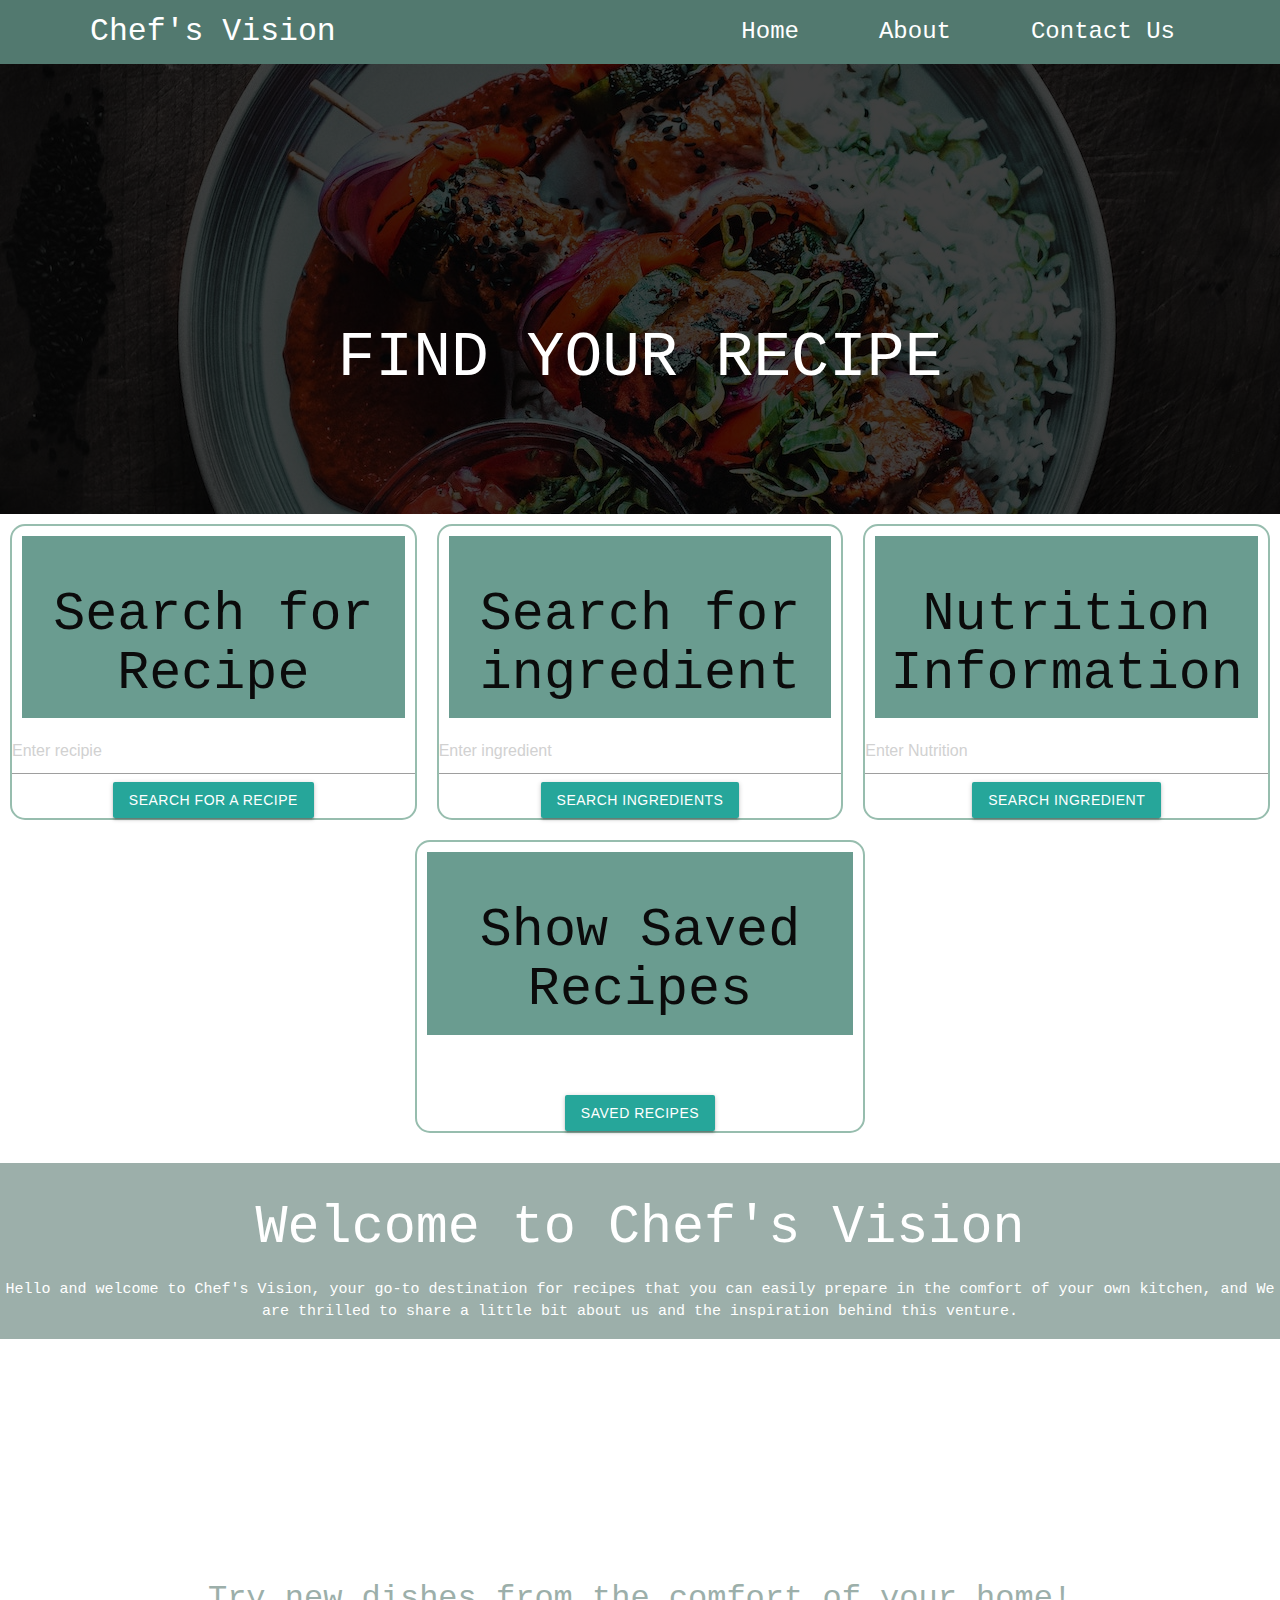
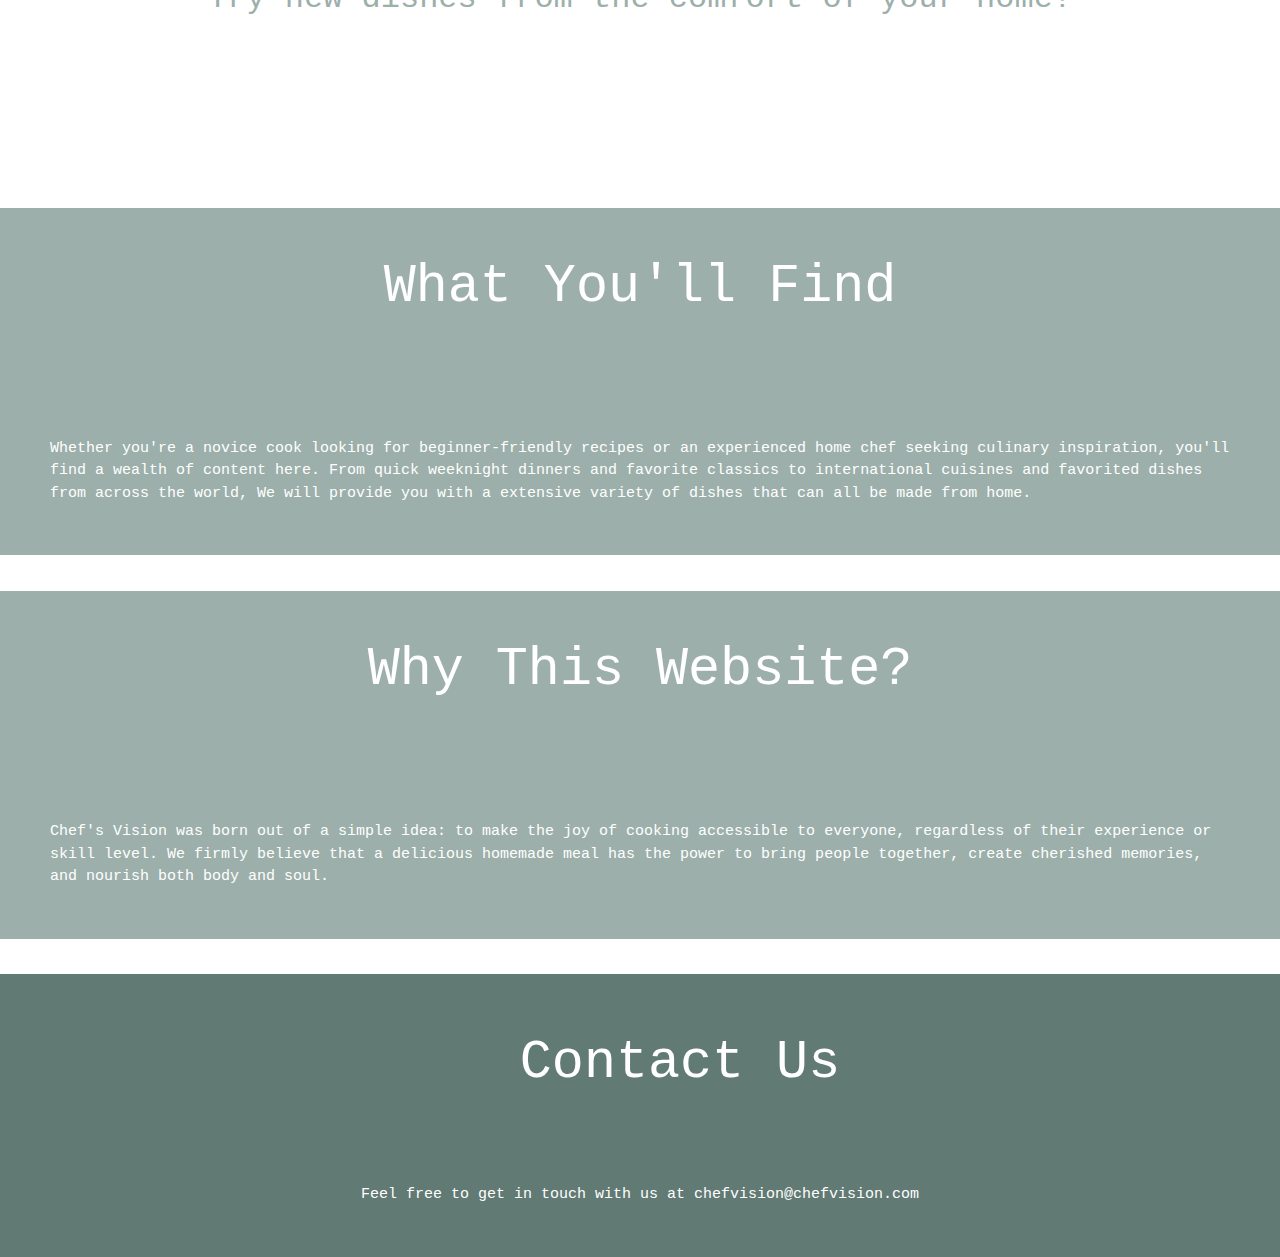
<file: index.html>
<!DOCTYPE html>
<html lang="en">
  <head>
    <meta charset="UTF-8" />
    <meta name="viewport" content="width=device-width, initial-scale=1.0" />
    <title>Recipe Generator</title>
    <link
      rel="stylesheet"
      href="https://cdnjs.cloudflare.com/ajax/libs/materialize/1.0.0/css/materialize.min.css"
    />
    <script src="https://cdnjs.cloudflare.com/ajax/libs/materialize/1.0.0/js/materialize.min.js"></script>
    <link
      href="https://fonts.googleapis.com/icon?family=Material+Icons"
      rel="stylesheet"
    />
    <meta name="viewport" content="width=device-width, initial-scale=1.0" />
    <script
      src="https://code.jquery.com/jquery-3.7.1.js"
      integrity="sha256-eKhayi8LEQwp4NKxN+CfCh+3qOVUtJn3QNZ0TciWLP4="
      crossorigin="anonymous"
    ></script>
    <link rel="stylesheet" href="./assets/styles/style.css" />
  </head>

  <body>
    <!-- Section for Nav-bar-->
    <nav>
      <div class="nav-wrapper">
        <a href="#" class="brand-logo">Chef's Vision</a>
        <ul id="nav-mobile" class="right hide-on-med-and-down">
          <li><a href="./index.html"> Home</a></li>
          <li><a href="#about-us"> About </a></li>
          <li><a href="#contact-us"> Contact Us</a></li>
        </ul>
      </div>
    </nav>

    <!-- Section for background-img and content-->
    <div class="banner"></div>
    <div class="sub-title">
      <h1>FIND YOUR RECIPE</h1>
    </div>

    <div class="mealCardContainer">
      <!-- Section for displaying meal search cards -->
      <div class="mealCardDisplay">
        <!-- Section for the meal search title -->

        <h2 class="title">Search for Recipe</h2>
        <form onsubmit="searchMeal(event)">
          <input
            type="text"
            class="search content"
            placeholder="Enter recipie"
            id="mealSearch"
          />
          <button class="search-btn btn" id="search-btn1" type="submit">
            Search for a Recipe
          </button>
        </form>
      </div>

      <!-- Section for the search input and button -->
      <div class="mealCardDisplay">
        <h2 class="title">Search for ingredient</h2>
        <form onsubmit="searchIngredients(event)">
          <input
            type="text"
            class="search content"
            placeholder="Enter ingredient"
            id="ingredientSearch"
          />
          <button class="search-btn btn" id="search-btn2" type="submit">
            Search Ingredients
          </button>
        </form>
      </div>

      <!-- Section for the search input and button -->
      <div class="nutrientDisplay">
        <h2 class="title">Nutrition Information</h2>
        <input
          type="text"
          class="nutrientSearch"
          class="search content"
          placeholder="Enter Nutrition"
          id="search-input"
        />
        <button class="search-btn btn" id="nutrientSearchBtn">
          Search Ingredient
        </button>
      </div>

      <!-- Section for the search input and button -->
      <div class="saveRecipesDisplay">
        <h2 class="title">Show Saved Recipes</h2>
        <button class="search-btn btn" id="search-btn3" onclick="showSaved()">
          Saved Recipes
        </button>
      </div>

      <!--This section is for the main page-->
    </div>
    <!-- Section for displaying ingredients -->
    <div id="ingredient-display"></div>
    <!-- Display ingredient information here -->
    <!-- Section for displaying recipes -->
    <div id="recipe-display"></div>
    <!-- Display recipe information here -->
    <div id="nutritionFax"></div>
    <!-- Modal for displaying messages -->
    <div id="modal" class="modal">
      <div class="modal-content">
        <span class="close">&times;</span>
        <!-- Close button for the modal -->
        <p id="modal-message"></p>
        <!-- Message content goes here -->
      </div>
    </div>

    <!-- About Us paragraph -->
    <div>
      <div class="welcome-message">
        <h2>Welcome to Chef's Vision</h2>
        <p>
          Hello and welcome to Chef's Vision, your go-to destination for recipes
          that you can easily prepare in the comfort of your own kitchen, and We
          are thrilled to share a little bit about us and the inspiration behind
          this venture.
        </p>
      </div>
      <!-- Section for images-2 for the Website-->
      <div class="image-decoration">
        <h1>Try new dishes from the comfort of your home!</h1>
      </div>
      <div id="about-us" class="what-you-find">
        <h2>What You'll Find</h2>
        <p>
          Whether you're a novice cook looking for beginner-friendly recipes or
          an experienced home chef seeking culinary inspiration, you'll find a
          wealth of content here. From quick weeknight dinners and favorite
          classics to international cuisines and favorited dishes from across
          the world, We will provide you with a extensive variety of dishes that
          can all be made from home.
        </p>
      </div>
      <div id="about-us" class="why-this-website">
        <h2>Why This Website?</h2>
        <p>
          Chef's Vision was born out of a simple idea: to make the joy of
          cooking accessible to everyone, regardless of their experience or
          skill level. We firmly believe that a delicious homemade meal has the
          power to bring people together, create cherished memories, and nourish
          both body and soul.
        </p>
      </div>
      <section id="contact-us">
        <h2>Contact Us</h2>

        <p>Feel free to get in touch with us at chefvision@chefvision.com</p>
        <!-- Add your contact information or contact form here -->
      </section>
    </div>
    <script src="./assets/js/config.js"></script>
    <script src="./assets/js/scriptMealDB.js"></script>
    <script src="./assets/js/scriptFDC.js"></script>
    <script>
      let querrySearch = new URLSearchParams(window.location.search);
      let searchType = querrySearch.get("searchType");
      let searchQuerry = querrySearch.get("searchQuerry");
      console.log(searchType);
      if (searchType == "saved") {
        showSaved();
      } else if (searchType == "ingredient") {
        $("#ingredientSearch").val(searchQuerry);
        searchIngredients();
      } else if (searchType == "recipe") {
        $("#mealSearch").val(searchQuerry);
        searchMeal();
      }
      window.history.replaceState(null, "", "index.html");
    </script>
  </body>
</html>
</file>
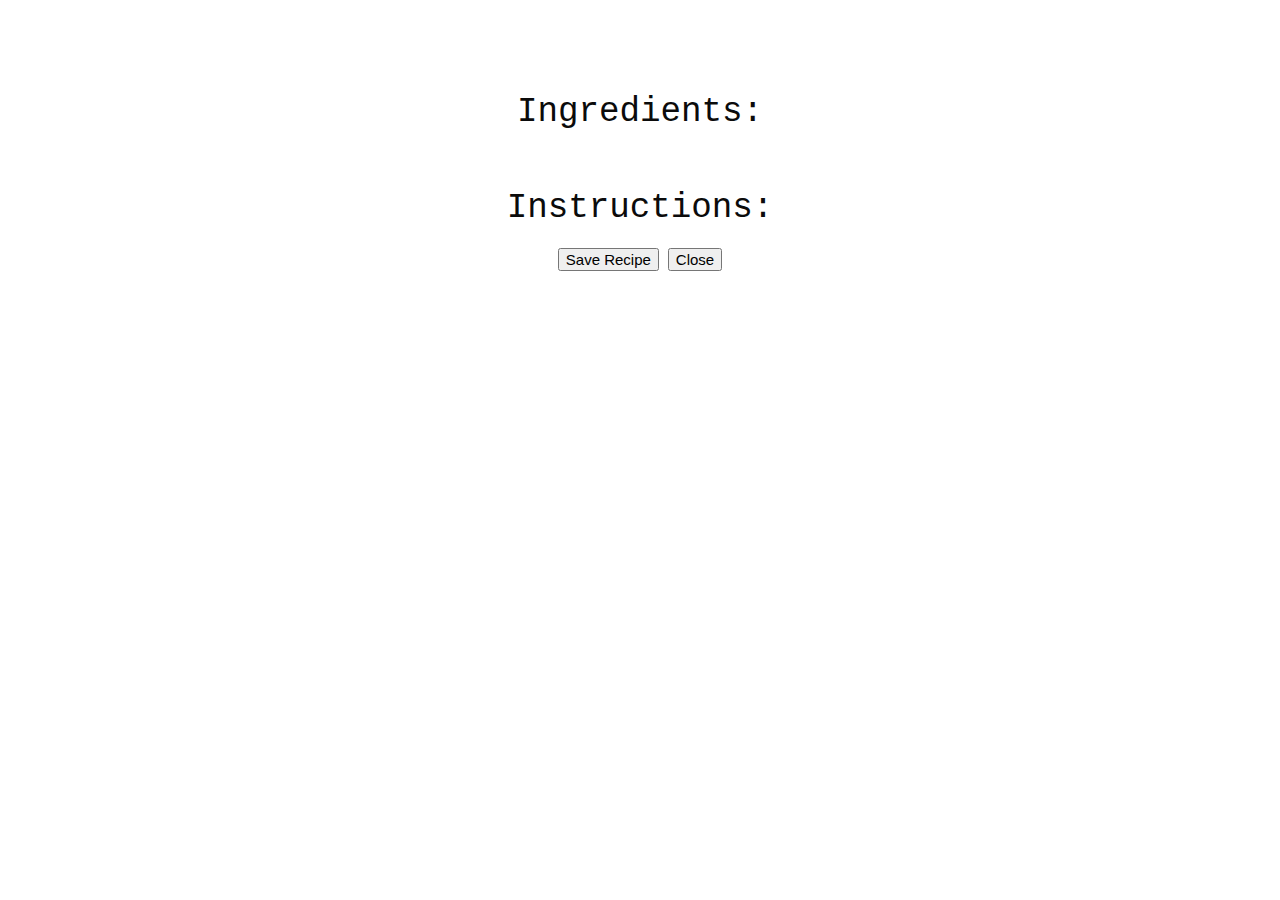
<file: recipe.html>
<!DOCTYPE html>
<html lang="en">
  <head>
    <meta charset="UTF-8" />
    <meta name="viewport" content="width=device-width, initial-scale=1.0" />
    <title>Recipe</title>
    <link
      rel="stylesheet"
      href="https://cdnjs.cloudflare.com/ajax/libs/materialize/1.0.0/css/materialize.min.css"
    />
    <script src="https://cdnjs.cloudflare.com/ajax/libs/materialize/1.0.0/js/materialize.min.js"></script>
    <link
      href="https://fonts.googleapis.com/icon?family=Material+Icons"
      rel="stylesheet"
    />
    <script
      src="https://code.jquery.com/jquery-3.7.1.js"
      integrity="sha256-eKhayi8LEQwp4NKxN+CfCh+3qOVUtJn3QNZ0TciWLP4="
      crossorigin="anonymous"
    ></script>
    <link rel="stylesheet" href="./assets/styles/style.css" />
  </head>
  <body>
    <!-- Section for displaying recipes -->
    <div id="recipe-display">
      <div class="recipe-item">
        <h3 id="recipeName"></h3>
        <img id="recipeImg" />
        <h4>Ingredients:</h4>
        <ul id="ingredientsList"></ul>
        <h4>Instructions:</h4>
        <p id="recipeInstructions"></p>
        <button id="saveRecipe">Save Recipe</button>
        <button id="closeButton">Close</button>
      </div>
    </div>
    <div id="modal" class="modal">
      <div class="modal-content">
        <h3 id="ingredient"></h3>
        <h4 id="servingSize"></h4>
        <!-- Message content goes here -->
        <ul id="nutrients"></ul>
        <!-- Close button for the modal -->
        <button class="close">Close</button>
      </div>
    </div>
    <script src="./assets/js/config.js"></script>
    <script src="./assets/js/scriptMealDB.js"></script>
    <script src="./assets/js/scriptFDC.js"></script>
    <script>
      let querrySearch = new URLSearchParams(window.location.search);
      let ID = querrySearch.get("mealId");
      let searchType = querrySearch.get("searchType");
      let searchQuerry = querrySearch.get("searchQuerry");
      console.log(searchType);
      console.log(ID);
      displayRecipe(ID);
      $("#saveRecipe").on("click", saveRecipe);
      $(".close").on("click", () => {
        //Close the modal when the user clicks on the "x" button
        $("#modal").css("display", "none");
      });
      $("#closeButton").on("click", () => {
        window.location =
          "index.html?searchType=" +
          searchType +
          "&searchQuerry=" +
          searchQuerry;
      });
      $(window).on("click", (event) => {
        //Close the modal when the user clicks anywhere outside of the modal
        if ($(event.target).attr("id") == "modal") {
          $("#modal").css("display", "none");
        }
      });
    </script>
  </body>
</html>
</file>
<file: assets/styles/style.css>
* {
  box-sizing: border-box;
  font-family: "Courier New", Courier, monospace;
}

/**************background color**********************/
body {
  color: #0b0b0b;
  background-color: #ffffff;
}
/**************End ofbackground color**********************/

/******** Background img ****************/
.banner {
  width: 100%;
  height: 50vh;
  background-image: linear-gradient(rgba(0, 0, 0, 0.75), rgba(0, 0, 0, 0.75)),
    url(../images/img-background.jpg);
  background-size: cover;
  background-position: center;
}
/******** End of background img ****************/

/************ Welcome to Chef's vison content ********************/
.welcome-message {
  background: #9cafaa;
  display: inline-block;
  text-align: center;
  color: rgb(255, 255, 255);
  margin-bottom: 200px;
  margin-top: 20px;
  width: 100%;
}
/************ End Welcome to Chef's vison content ********************/

/************ Try New Dishes for website styling ********************/
.image-decoration h1 {
  font-size: xx-large;
  justify-content: center;
  align-items: center;
  display: flex;
  color: #9cafaa;
  margin-bottom: 15%;
}

/************ Try New Dishes for website styling ********************/

/***************Change the text color for the "What You'll Find"*****/
.what-you-find h2,
.what-you-find p {
  color: #ffffff;
}

.what-you-find h2,
.why-this-website h2 {
  justify-content: center;
  align-items: center;
  display: flex;
  padding: 50px 50px 50px 50px;
}

.what-you-find,
.why-this-website {
  background-color: #9cafaa;
}

/***********Change the text color for the "Why This Website"******/
.why-this-website h2,
.why-this-website p {
  color: #ffffff;
}

.what-you-find p,
.why-this-website p {
  padding: 50px 50px 50px 50px;
}

/*******Change the text color for the "Contact Us" section********/
#contact-us {
  background-color: #617a74;
}

#contact-us h2 {
  padding: 60px 0px 70px 80px;
  justify-content: center;
  align-items: center;
  display: flex;
  color: #ffffff;
}
#contact-us p {
  justify-content: center;
  align-items: center;
  display: flex;
  margin-bottom: 0;
  padding-bottom: 50px;
  color: #ffffff;
}

/******Content for nav bar****************/
.nav-wrapper {
  background-color: #52796f;
}

#nav-mobile {
  text-indent: 50px;
  list-style: none;
  display: inline-block;
  margin: 0 10px;
  position: relative;
  left: -80px;
  top: -20px;
}

#nav-mobile li a {
  font-size: 24px;
}
/******End content for nav bar****************/

/****** Content Chef's logo*****************/
.brand-logo {
  position: absolute;
  left: 90px;
}

/******content Find Your recipe*****************/
.sub-title {
  width: 100%;
  position: absolute;
  top: 30%;
  transform: translateY(-50%);
  text-align: center;
  font-size: 70px;
  margin-top: 80px;
}

/************************** Modal content *****************/
.modal {
  display: none; /* Hidden by default */
  position: fixed; /* Stay in place */
  z-index: 1; /* stacking order */
  left: 0;
  top: 50%;
  transform: translateY(-50%); /* Center it vertically */
  width: 100%;
  height: 100%;
  background-color: rgba(0, 0, 0, 0.4); /* Black w/ opacity */
  justify-content: center;
  align-items: center;
}

.modal-content {
  background-color: #ffffff;
  color: #010200;
  margin: 5% auto; /* 5% from the top and centered */
  padding: 20px;
  border: 1px solid #888;
  width: 80%; /* Could be more or less, depending on screen size */
  border-radius: 10px;
}

.close {
  color: #aaa;
  float: right;
  font-size: 28px;
  font-weight: bold;
}

.close:hover,
.close:focus {
  color: black;
  text-decoration: none;
  cursor: pointer;
}
/****************** End of modal content ******************/

/*******Content for recipe, ingredient, saved, and nutrition***************/
.title {
  margin: 10px;
  text-align: center;
  background-color: #6a9c90;
  padding: 50px 10px 15px 10px;
}
/*******End content for recipe, ingredient, saved, and nutrition***************/

/*********Content for meal card container**********************/
.mealCardContainer {
  display: flex;
  flex-wrap: wrap;
  justify-content: center;
}
/*********End content for meal card container**********************/

/*************Content for meal card display and save display cards***************************/
.mealCardDisplay,
.saveRecipesDisplay,
.nutrientDisplay {
  flex: 1; /* Allow the cards to flex equally within the container */
  max-width: 450px;
  min-width: 350px;
  height: auto; /* Allow the height to adjust based on content */
  margin: 10px;
  border: 2px solid #97bdae;
  border-radius: 15px;
  text-align: center;
  background-color: #ffffff;
}

/* Media query for smaller screens */
@media (max-width: 768px) {
  .mealCardContainer {
    flex-direction: column; /* Stack cards vertically on smaller screens */
    align-items: center;
  }
  .mealCardDisplay,
  .saveRecipesDisplay {
    max-width: 90%; /* Adjust the maximum width for smaller screens */
    min-width: 90%; /* Adjust the minimum width for smaller screens */
  }
}
/*************Content for meal card display and save display cards***************************/

/*************Content for save recipe**********************/

.saveRecipesDisplay button {
  margin-top: 50px;
}
/*************End Content for save recipe**********************/

/*meal card goes here*/
/************Content display meal cards************************/
.mealCards {
  width: 25%;
  position: absolute;
  top: 60%;
  transform: translateY(-50%);
  left: 80px;
}

.mealCardPosition {
  width: 25%;
  position: absolute;
  top: 60%;
  transform: translateY(-50%);
  left: 1000px;
}

.meal-item {
  text-align: center;
  padding-top: 40px;
}
.meal-item img {
  max-height: 300px;
}
/************End content display meal cards************************/

.recipe-item,
ul {
  text-align: center;
  padding-top: 20px;
}

#recipeInstructions {
  font-size: 20px; /*change color*/
  color: black;
  padding-left: 300px;
  padding-right: 300px;
}

#recipeImg {
  max-height: 400px;
}

#ingredientsList {
  list-style: none;
}

.card-container {
  display: flex;
  flex-wrap: wrap;
  justify-content: space-between;
}
.sub-title h1 {
  color: #ffffff;
}
/* Style the meal card goes here */
</file>
